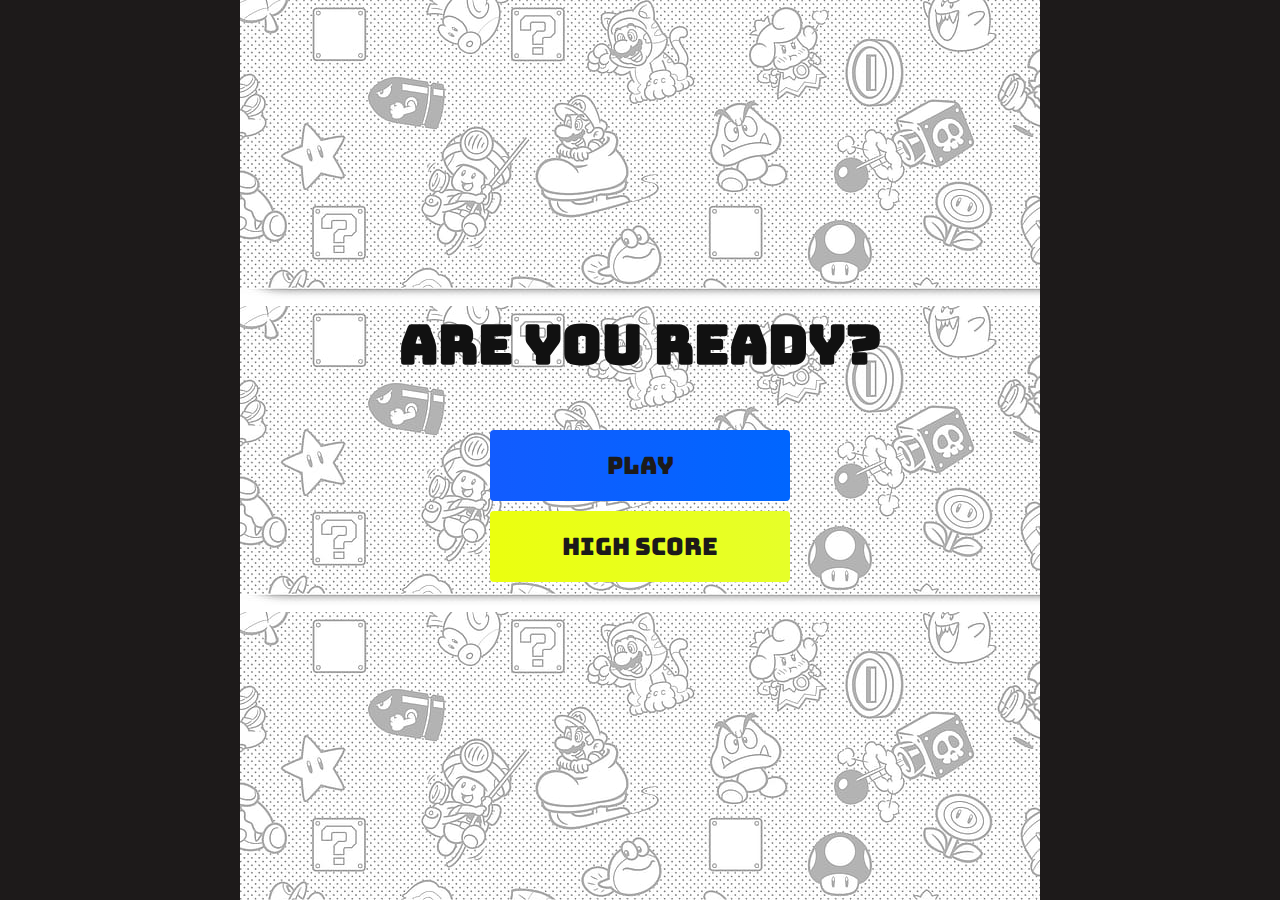
<file: index.html>
<!DOCTYPE html>
<html lang="en">
<head>
    <meta charset="UTF-8">
    <meta http-equiv="X-UA-Compatible" content="IE=edge">
    <meta name="viewport" content="width=device-width, initial-scale=1.0">
    <title>Homepage</title>
    <link rel="stylesheet" href="style.css">

    
<link href="https://fonts.googleapis.com/css2?family=Bungee&display=swap" rel="stylesheet">
</head>
<body>
    <div class="container">
        <div id="home" class="flex-column flex-center">
            <h1>Are You Ready?</h1>
            <a href="game.html" class="btn">Play</a>
            <a href="/highscores.html" id ="highscore-btn" class="btn">High Score</a> 
        </div>
    </div>
</body>
</html>
</file>
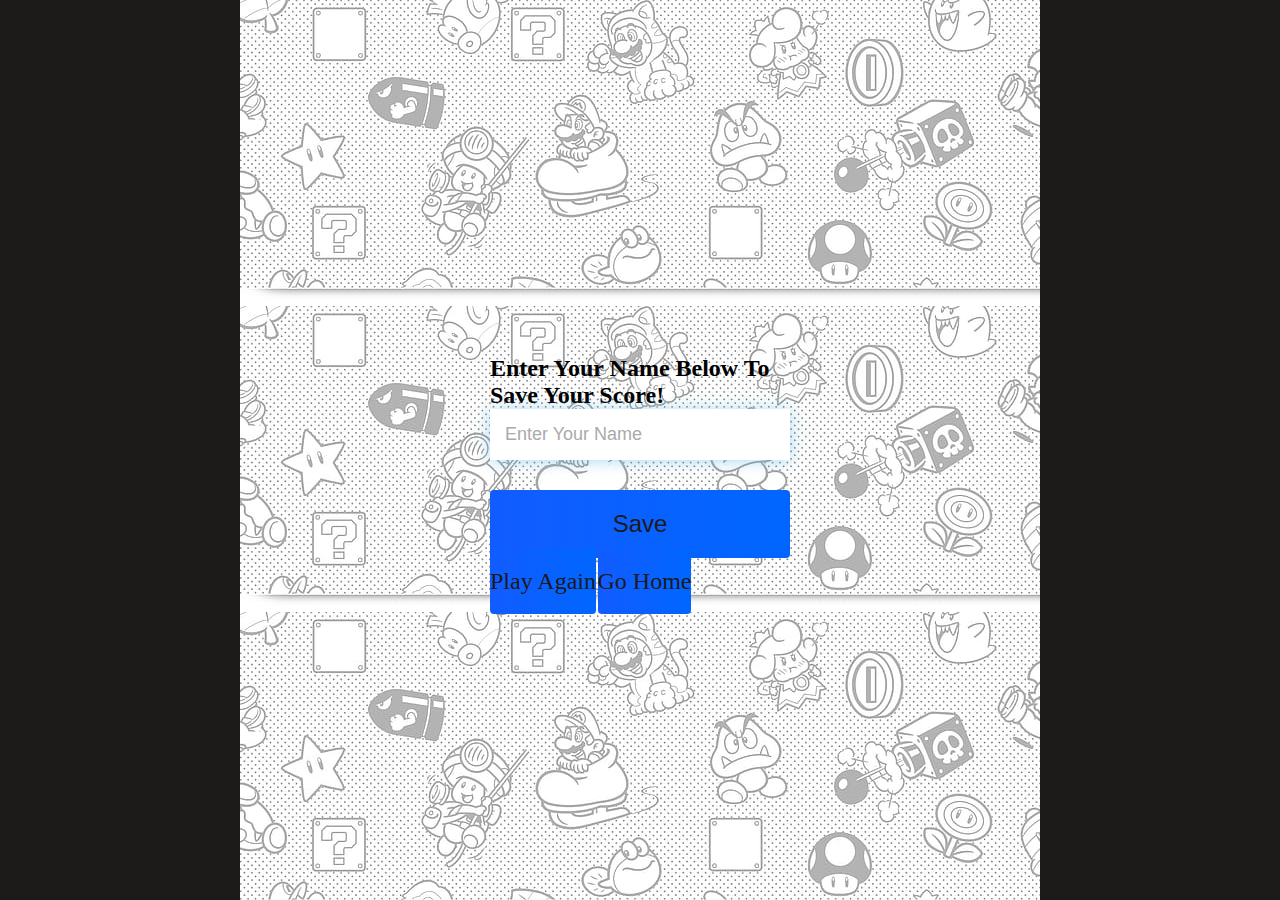
<file: end.html>
<!DOCTYPE html>
<html lang="en">
<head>
    <meta charset="UTF-8">
    <meta http-equiv="X-UA-Compatible" content="IE=edge">
    <meta name="viewport" content="width=device-width, initial-scale=1.0">
    <link rel="stylesheet" href="style.css">
    <title>Document</title>
</head>
<body>
    <div class="container">
        <div id="end" class="flex-center">
            <h1 id="finalScore">0</h1>
            <form class="end-form-container">
                <h2 id="end.text"> Enter Your Name Below To Save Your Score! </h2>
                <input type="text" name="name" id="username" placeholder="Enter Your Name">
                <button class="btn" id="saveScoreBtn" type="submit" onclick="saveHighScore(event)">Save</button>
            </form>
            <a href="./game.html" class="btn">Play Again</a>
            <a href="/" class="btn">Go Home<i class="fas fa-home"></i></a>

        </div>
    </div>
    <script src="end.js"></script>
</body>
</html>
</file>
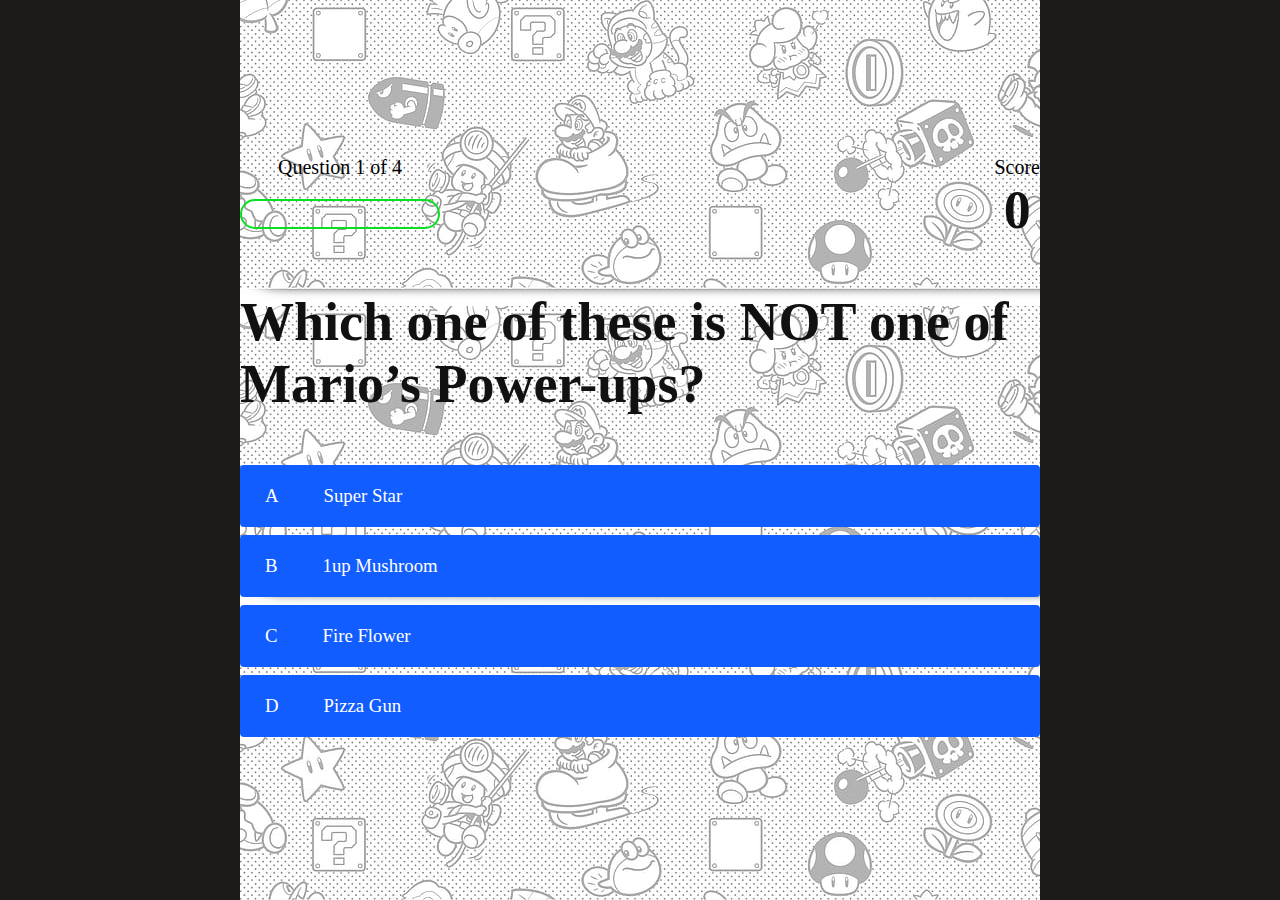
<file: game.html>
<!DOCTYPE html>
<html lang="en">
<head>
    <meta charset="UTF-8">
    <meta http-equiv="X-UA-Compatible" content="IE=edge">
    <meta name="viewport" content="width=device-width, initial-scale=1.0">
    <title>Quiz Page</title>
    <link rel="stylesheet" href="style.css">
    <link rel="stylesheet" href="game.css"> 
</head>
<body>
    <div class="container">
        <div id="game" class="justify-center flex-column">
            <div id="hud">
                <div class="hud-item">
                    <p id="progressText" class="hud-prefix">
                        Question
                    </p>
                    <div id="progressBar">
                        <div id="progressBarFull"></div>
                    </div>
                </div>
                <div class="hud-item">
                    <p class="hud-prefix">
                        Score
                    </p>
                    <h1 class="hud-main-text" id="score">
                        0
                    </h1>
                </div>
            </div>
            <h1 id="question">What is the answer to this question</h1>
            <div class="choice-container">
                <p class="choice-prefix">A</p>
                <p class="choice-text" data-number="1">Choice 1</p>
            </div>
            <div class="choice-container">
                <p class="choice-prefix">B</p>
                <p class="choice-text" data-number="2">Choice 2</p>
            </div>
            <div class="choice-container">
                <p class="choice-prefix">C</p>
                <p class="choice-text" data-number="3">Choice 3</p>
            </div>
            <div class="choice-container">
                <p class="choice-prefix">D</p>
                <p class="choice-text" data-number="4">Choice 4</p>
            </div>
        </div>
    </div>
    <script src="game.js"></script>
</body>
</html>
</file>
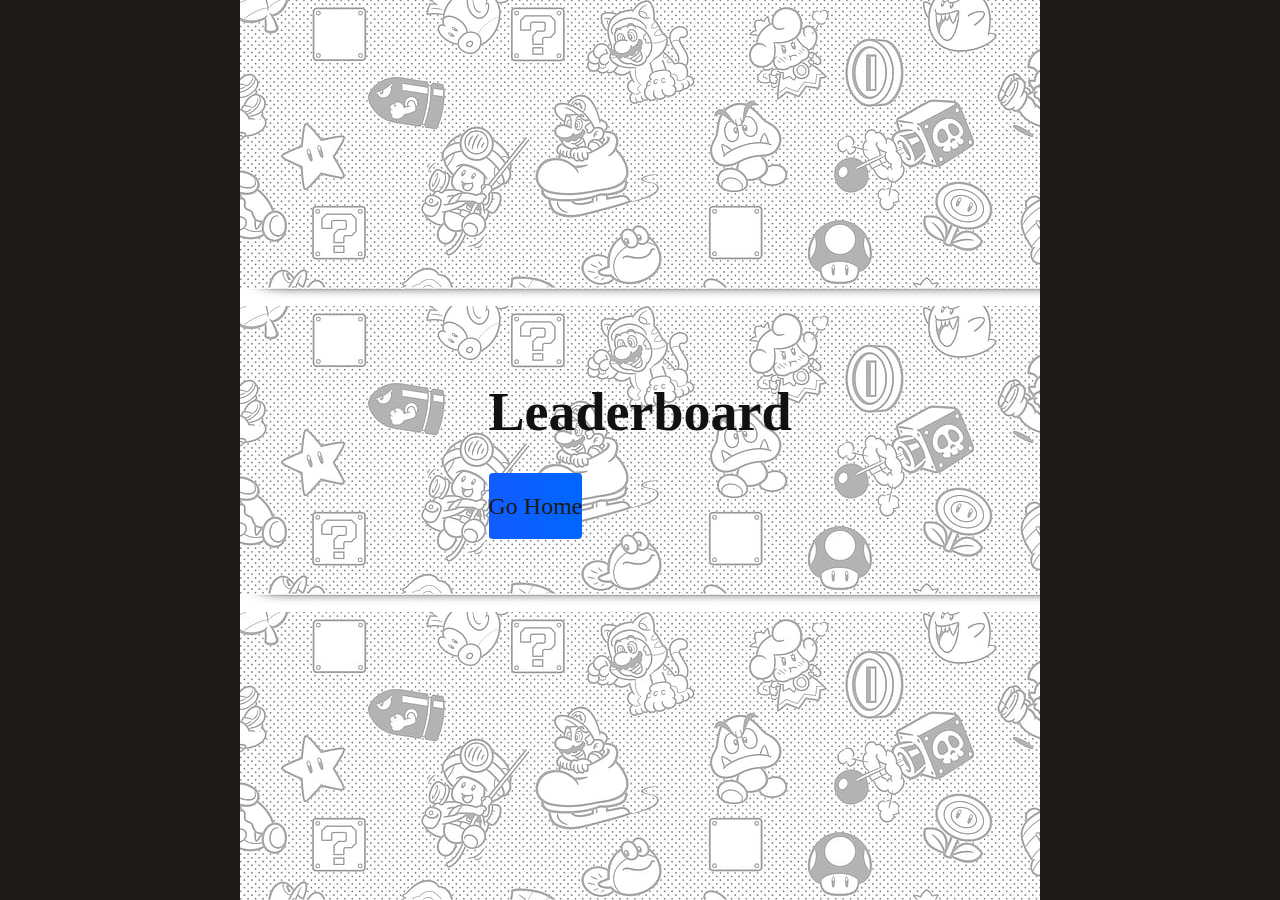
<file: highscores.html>
<!DOCTYPE html>
<html lang="en">
<head>
    <meta charset="UTF-8">
    <meta http-equiv="X-UA-Compatible" content="IE=edge">
    <meta name="viewport" content="width=device-width, initial-scale=1.0">
    <link rel="stylesheet" href="style.css">
    <link rel="stylesheet" href="highscores.css">
    <title>High Scores</title>
</head>
<body>
    <div class="container">
        <div id="highScores" class="flex-center flex column">
            <h1 id="finalScore">Leaderboard</h1>
            <ul id="highScoresList"></ul>
            <a href="/" class="btn">Go Home <i class="fasfa-home"></i></a>
        </div>    
    </div>
    <script src="highscores.js"></script>
</body>
</html>
</file>
<file: style.css>
:root {
    background-color: rgb(29, 26, 26);
}


*{
    box-sizing: border-box;
    margin: 0;
    padding: 0;
    font-size: 62.5%;
    
}

h1 {
    font-size: 5.4rem;
    color: #111111;
    margin-bottom: 5rem;
}

h2 {
    font-size: 24px;
    margin-bottom: 4 rem;
}

.container {
    width: 100vw;
    height: 100vh;
    display: flex;
    justify-content: center;
    align-items: center;
    max-width: 80rem;
    margin: 0 auto;
    padding: 2rem;
    background-image: url(images/mariowall.jpg);
    font-family: 'Bungee', cursive;
}

.flex-column {
    display: flex;
    flex-direction: column;    
}

.flex-center {
    justify-content: center;
    align-items: center;

}

.justify-center {
    justify-content: center;
}

.text-center {
    text-align: center;
}

.hidden { 
    display: none;
}

.btn {
    font-size: 2.4rem;
    padding: 2rem 0;
    width: 30rem;
    text-align: center;
    margin-bottom: 1rem;
    text-decoration: none;
    color: rgb(28, 26, 26);
    border-radius: 4px;
    background: linear-gradient(90deg, rgb(18, 92, 255) 0%, rgb(0, 102, 255) 100%); 
}

.btn:hover {
    cursor: pointer;
    box-shadow: 0 0.4rem 1.4rem 0 rgb(8, 144, 244, 0.6);
    transition: transform 150ms;
    transform: scale(1.03);
}


.btn[disabled]:hover {
    cursor: not-allowed;
    box-shadow: none;
    transform: none;
}


#highscore-btn {
    background: linear-gradient(90deg, rgb(235, 255, 15) 0%, rgb(230, 255, 41) 100%); 

}

#highscore-btn:hover {
    box-shadow: 0 0.4rem 1.4rem 0 rgba(255,255,0,0.5)
}

/* END PAGE CSS */
.end-form-container {
    width: 100%;
    display: flex;
    flex-direction: column;
    align-items: center;
    max-width: 30rem;
}

input {
    margin-bottom: 1rem;
    width: 20rem;
    padding: 1.5rem;
    font-size: 1.8rem;
    border: none;
    box-shadow: 0 0.1rem 1.4rem 0 rgba(86, 185, 235, 0.5);
}

input::placeholder {
    color: #aaa;    
}

#username {
    margin-bottom: 3rem;
    width: 100%;
    outline: none;
}

#end-text {
    font-size: 2.4rem;
    color: #fff;
    text-align: center;
}

#saveScoreBtn {
    border: none;
    
}
</file>
<file: game.css>
body{
    color: #fff;
}

.choice-container {
    display: flex;
    margin-bottom: 0.8rem;
    width: 100%;
    border-radius: 4px;
    background: rgb(18, 93, 255);
    font-size: 3rem;
    min-width: 80rem;

}

.choice-container:hover{
    cursor: pointer;
    box-shadow: 0 0.4rem 1.4rem 0 rgb(6, 103, 247, 0.5);
    transform: scale(1.02);
    transform: transform 100ms;
}


.choice-prefix {
    padding: 2rem 2.5rem;
    color: white;
}

.choice-text{
    padding: 2rem;
    width: 100%;
}

.correct {
    background: linear-gradient(32deg, rgba(11, 223, 36) 0% rgb(41, 232, 111) 100%);

}


.incorrect {
    background: linear-gradient(32deg, rgba(230, 29, 29, 1) 0% rgb(224, 11, 11, 1) 100%);

}

/*headsup display */

#hud {
    display: flex;
    justify-content: space-between;
}

.hud-prefix {
    text-align: center;
    font-size: 2rem;
    color:black;
}

.hud-main-text {
    text-align: center;
}

#progressBar {
    width: 20rem;
    height: 3rem;
    border: 0.2rem solid rgb(11,223,36);
    margin-top: 2rem;
    border-radius: 50px;
    overflow: hidden;
}

@media screen and (max-width: 768px) {
    .choice-container {
        min-width: 40 rem;
    }
}
</file>
<file: highscores.css>
body {
    color: #fff;
}

#highScoresList {
    list-style: none;
    margin-bottom: 4rem;
}

.high-score {
    font-size: 2.8rem;
    margin-bottom: 0.5rem;
}
</file>
